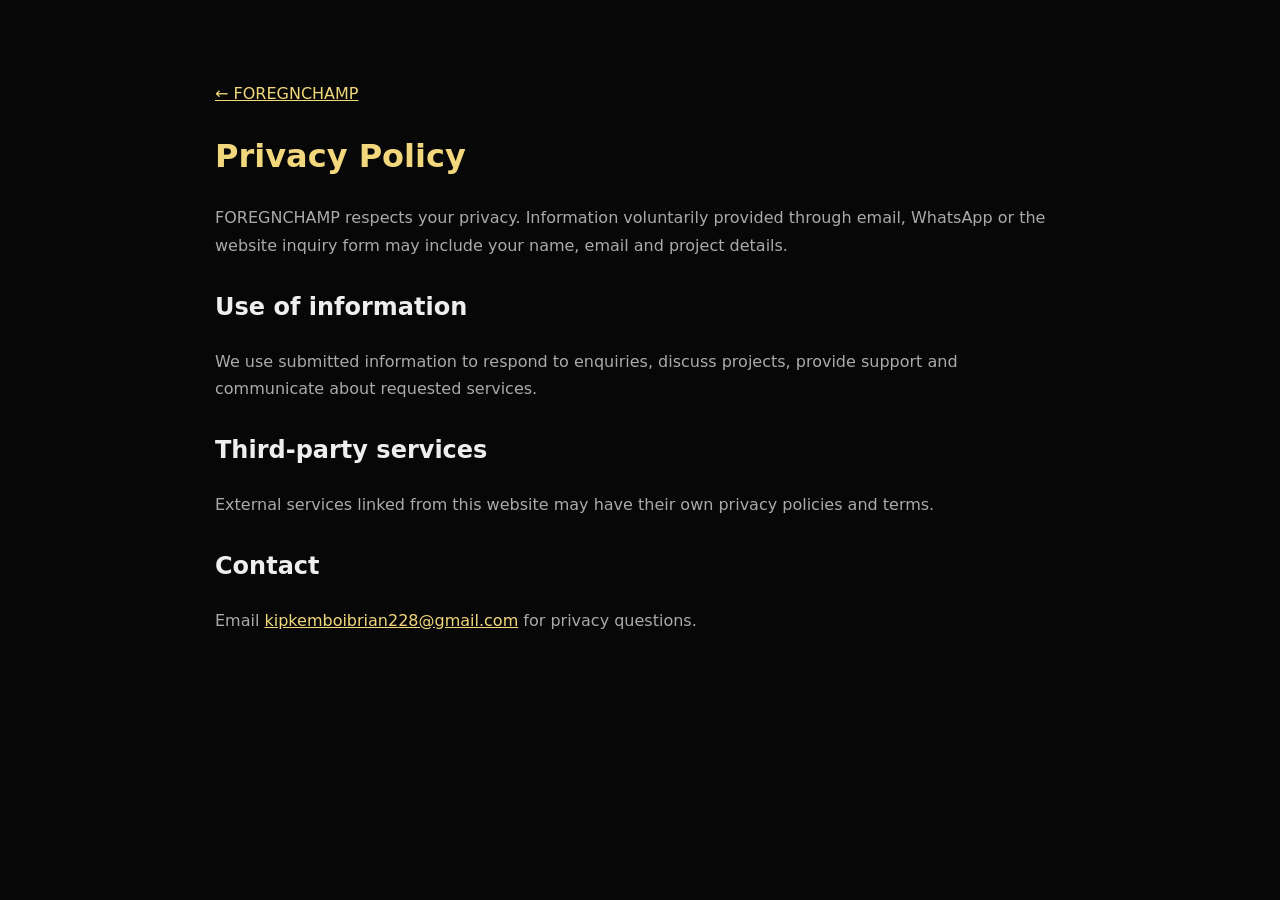
<file: privacy.html>
<!doctype html><html><head><meta charset="utf-8"><meta name="viewport" content="width=device-width,initial-scale=1"><title>Privacy Policy | FOREGNCHAMP</title><link rel="icon" href="/assets/favicon.svg"><style>body{font-family:system-ui;background:#070707;color:#eee;max-width:850px;margin:60px auto;padding:20px;line-height:1.7}h1{color:#f2d77c}h2{margin-top:28px}p{color:#aaa}a{color:#f2d77c}</style></head><body><a href="/">← FOREGNCHAMP</a><h1>Privacy Policy</h1><p>FOREGNCHAMP respects your privacy. Information voluntarily provided through email, WhatsApp or the website inquiry form may include your name, email and project details.</p><h2>Use of information</h2><p>We use submitted information to respond to enquiries, discuss projects, provide support and communicate about requested services.</p><h2>Third-party services</h2><p>External services linked from this website may have their own privacy policies and terms.</p><h2>Contact</h2><p>Email <a href="mailto:kipkemboibrian228@gmail.com">kipkemboibrian228@gmail.com</a> for privacy questions.</p></body></html>
</file>
